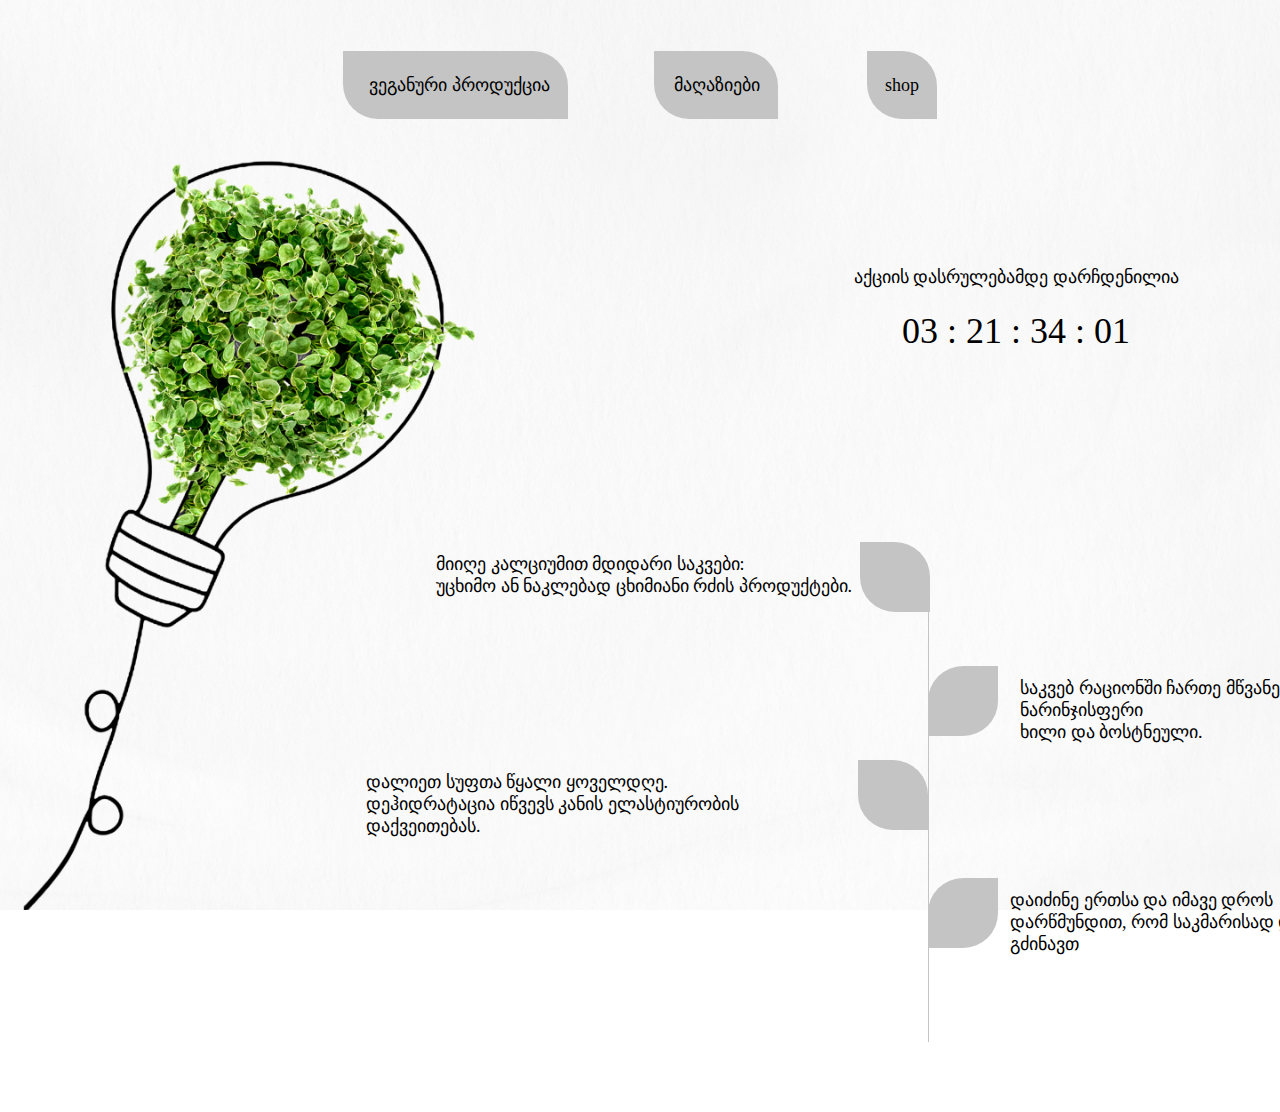
<file: index.html>
<!DOCTYPE html>
<html lang="en ka">
<head>
    <meta charset="UTF-8">
    <meta http-equiv="X-UA-Compatible" content="IE=edge">
    <meta name="viewport" content="width=device-width, initial-scale=1.0">
    <link rel="stylesheet" href="style/style.css">
    <title>Document</title>
</head>
<body>
    <header>
            <nav>
                <ul class="flex">
                    <li><a class="vegan" href="index.html">ვეგანური პროდუქცია</a></li>
                    <li><a class="magazia" href="magazia.html">მაღაზიები</a></li>
                    <li><a class="shop" href="shop.html">shop</a></li>
                </ul>
            </nav>
        
    </header>
    <main>
        <div class="mart">
            <p class="aqcia">აქციის დასრულებამდე დარჩდენილია</p>
            <p class="dro"> 03 &#58; 21 &#58; 34 &#58; 01 </p>
            <div class="wre"></div>
        </div>

        <div class="xe">
            <div class="gero"></div>

            <div class="flex toti1 hover1">
                <p class="text1 ">
                    მიიღე კალციუმით მდიდარი საკვები&#58; <br> 
                    უცხიმო ან ნაკლებად ცხიმიანი რძის პროდუქტები&#46;
                </p>
                <div class="fotoli1 hover2"></div>
            </div>
            
            <div class="flex toti2  hover1">
                <p class="text2 ">
                    დალიეთ  სუფთა წყალი ყოველდღე&#46;  <br>
                    დეჰიდრატაცია იწვევს კანის ელასტიურობის დაქვეითებას&#46;
                </p>
                <div class="fotoli2 hover2"></div>
            </div>

            <div class="flex toti3 hover1">
                <div class="fotoli3 hover2"></div>
                <p class="text3 ">
                    საკვებ რაციონში ჩართე მწვანე და ნარინჯისფერი <br>
                    ხილი და ბოსტნეული&#46;
                </p>
                
            </div>
            <div class="flex toti4 hover1">
                <div class="fotoli4 hover2"></div>
                <p class="text4 ">
                    დაიძინე ერთსა და იმავე დროს <br>
                    დარწმუნდით&#44; რომ საკმარისად დიდხანს გძინავთ
                </p>
                
            </div>
        </div>
        
    </main>
    <footer></footer>
</body>
</html>
</file>
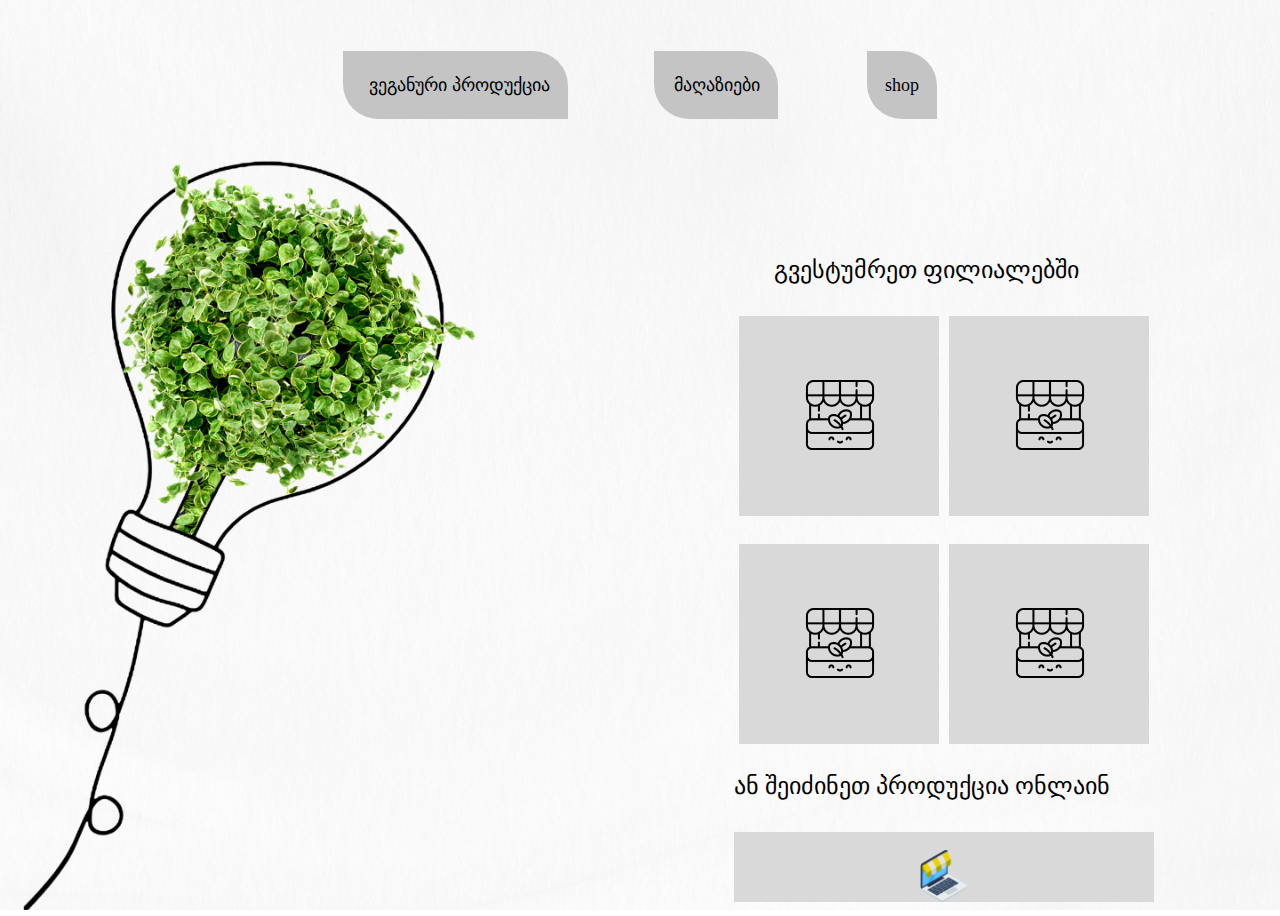
<file: magazia.html>
<!DOCTYPE html>
<html lang="en ka">
<head>
    <meta charset="UTF-8">
    <meta http-equiv="X-UA-Compatible" content="IE=edge">
    <meta name="viewport" content="width=device-width, initial-scale=1.0">
    <link rel="stylesheet" href="style/style.css">
    <title>Document</title>
</head>
<body>
    <header>
            <nav>
                <ul class="flex">
                    <li><a class="vegan" href="index.html">ვეგანური პროდუქცია</a></li>
                    <li><a class="magazia" href="magazia.html">მაღაზიები</a></li>
                    <li><a class="shop" href="shop.html">shop</a></li>
                </ul>
            </nav>
        
    </header>
    <main>
       <div class="flex magaziamain">
        <p class="filiali">გვესტუმრეთ ფილიალებში</p>


        <div class="konteinerii">
            <div class="shopmain"></div>

            <div class="flex shopmaintransp">
                <img class="shopwhite" src="img/shop white.png" alt="">
                <p class="tbilisi">თბილისი</p>
                <p>ი&#46; აბაშიძის 56</p>
                <img class="placeholder" src="img/placeholder 1.png" alt="">
            </div>

        </div>
        <div class="konteinerii">
            <div class="shopmain"></div>

            <div class="flex shopmaintransp">
                <img class="shopwhite" src="img/shop white.png" alt="">
                <p class="tbilisi">თბილისი</p>
                <p>ი&#46; აბაშიძის 56</p>
                <img class="placeholder" src="img/placeholder 1.png" alt="">
            </div>

        </div>
        <div class="konteinerii">
            <div class="shopmain"></div>

            <div class="flex shopmaintransp">
                <img class="shopwhite" src="img/shop white.png" alt="">
                <p class="tbilisi">თბილისი</p>
                <p>ი&#46; აბაშიძის 56</p>
                <img class="placeholder" src="img/placeholder 1.png" alt="">
            </div>

        </div>
        <div class="konteinerii">
            <div class="shopmain"></div>

            <div class="flex shopmaintransp">
                <img class="shopwhite" src="img/shop white.png" alt="">
                <p class="tbilisi">თბილისი</p>
                <p>ი&#46; აბაშიძის 56</p>
                <img class="placeholder" src="img/placeholder 1.png" alt="">
            </div>

        </div>

        <!-- <div class="shopmain">
        </div>
        <div class="shopmain ">
        </div>
        <div class="shopmain ">
        </div> -->
        <p class="bought">ან შეიძინეთ პროდუქცია ონლაინ</p>
        <div class="laptop hover1">
            <img src="img/laptop.png" alt="">
        </div>
       </div>
        <!-- <div class="flex shopmaintransp">
            <img class="shopwhite" src="img/shop white.png" alt="">
            <p class="tbilisi">თბილისი</p>
            <p>ი&#46; აბაშიძის 56</p>
            <img class="placeholder" src="img/placeholder 1.png" alt="">
        </div> -->
    </main>
</body>
</html>
</file>
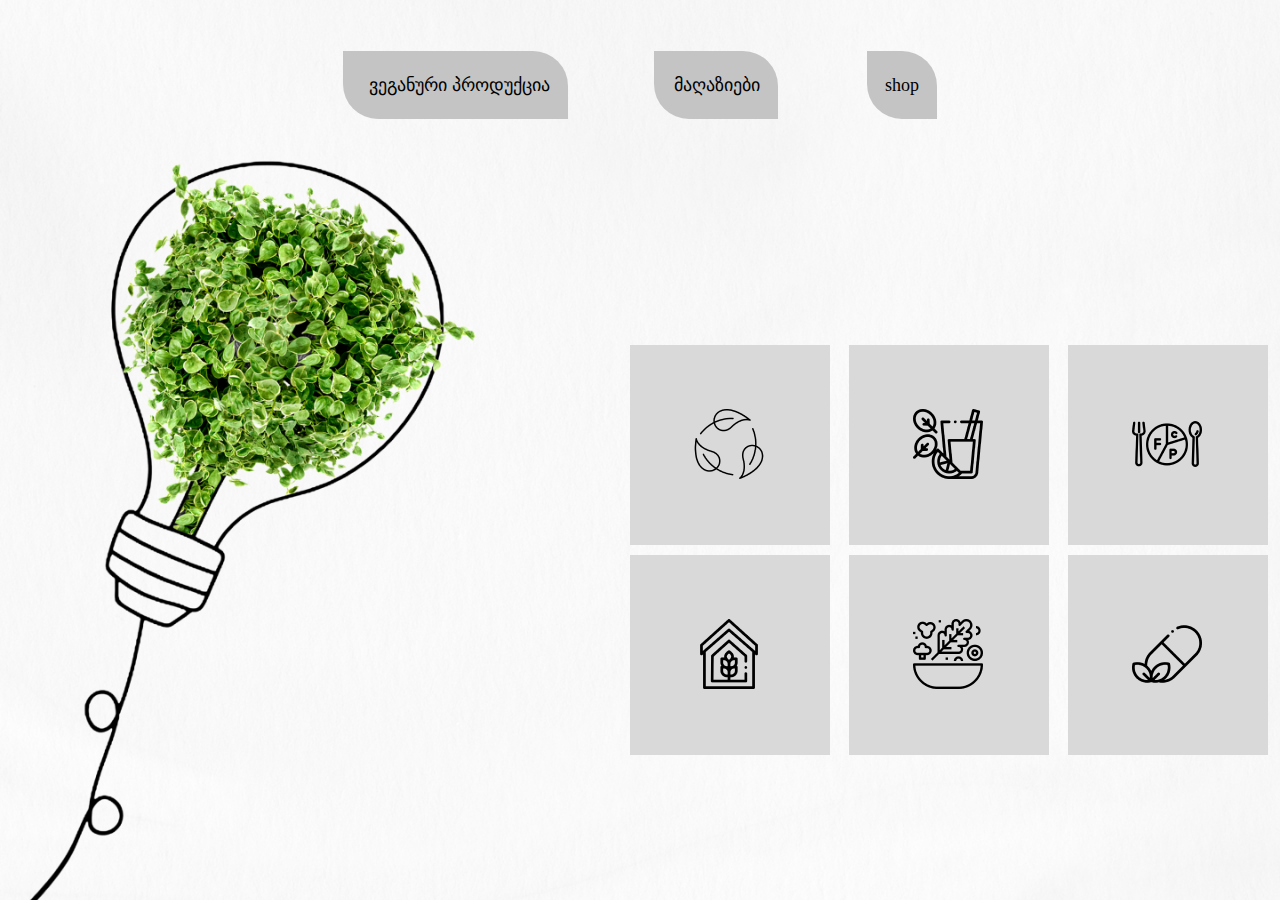
<file: shop.html>
<!DOCTYPE html>
<html lang="en ka">
<head>
    <meta charset="UTF-8">
    <meta http-equiv="X-UA-Compatible" content="IE=edge">
    <meta name="viewport" content="width=device-width, initial-scale=1.0">
    <link rel="stylesheet" href="style/style.css">
    <title>Document</title>
</head>
<body>
    <header>
            <nav>
                <ul class="flex">
                    <li><a class="vegan" href="index.html">ვეგანური პროდუქცია</a></li>
                    <li><a class="magazia" href="magazia.html">მაღაზიები</a></li>
                    <li><a class="shop" href="shop.html">shop</a></li>
                </ul>
            </nav>
        
    </header>
    <main>
        <div class="flex shopkonteineri">

            <div class="konteineriiii">
                <div class="shopshop bio"></div>
    
                <div class="flex shopshopwhite">
                    <img class="biowhite" src="img/bio white.png" alt="">
                    <p class="biofood">ბიო საკვები</p>
                </div>
            </div>

            <div class="konteineriiii">
                <div class="shopshop detox"></div>
    
                <div class="flex shopshopwhite">
                    <img class="biowhite" src="img/detox white.png" alt="">
                    <p class="biofood">დეტოქსი</p>
                </div>
            </div>

            <div class="konteineriiii">
                <div class="shopshop diabet"></div>
    
                <div class="flex shopshopwhite">
                    <img class="biowhite" src="img/diabet white.png" alt="">
                    <p class="biofood">დიაბეტური <br>
                        კეტო დიეტა</p>
                </div>
            </div>

            <div class="konteineriiii">
                <div class="shopshop hoome"></div>
    
                <div class="flex shopshopwhite">
                    <img class="biowhite" src="img/home white.png" alt="">
                    <p class="biofood">სახლის ჰიგიენა <br>
                        სარეცხი სითხეები</p>
                </div>
            </div>

            <div class="konteineriiii">
                <div class="shopshop superfood"></div>
    
                <div class="flex shopshopwhite">
                    <img class="biowhite" src="img/superfood white.png" alt="">
                    <p class="biofood">სუპერფუდი</p>
                </div>
            </div>

            <div class="konteineriiii">
                <div class="shopshop vitamin"></div>
    
                <div class="flex shopshopwhite">
                    <img class="biowhite" src="img/vitamin white.png" alt="">
                    <p class="biofood">ვიტამინები</p>
                </div>
            </div>

            
            <!-- <div class="shopshop detox"></div>
            <div class="shopshop diabet"></div>
            <div class="shopshop hoome"></div>
            <div class="shopshop superfood"></div>
            <div class="shopshop vitamin"></div> -->
        </div>
    </main>
</body>
</html>
</file>
<file: style/style.css>
*{
    margin: 0;
    padding: 0;
    box-sizing: border-box;
    list-style-type: none;
    text-decoration: none;
}
a{
    color: #000000;
    font-size: 18px;
    padding: 5px 10px;
}
.flex{
    display: flex;
    justify-content: space-between;
    align-items: center;
}
body{
    background-image: url(../img/Rectangle\ 1.png);
    background-repeat: no-repeat;
    background-size: 100%;
}


header ul{
    width: 594px;
    height: 70px;
    margin: 50px auto;
}
.vegan{
    width: 228px;
    height: 70px;
    color: #000000;
    padding: 24px 18px 24px 26px;
    background-color: #C4C4C4;
    border-radius: 0 35px;
}
.magazia{
    width: 126px;
    height: 70px;
    padding: 24px 18px 24px 20px;
    margin-left: 84px;
    margin-right: 86px;
    background-color: #C4C4C4;
    border-radius: 0 35px;
}
.shop{
    width: 72px;
    height: 70px;
    padding: 24px 18px;
    background-color: #C4C4C4;
    border-radius: 0 35px;
}
header nav ul li a:hover{
    color: #ffffff;
    background-color: #79B331;
}
.mart{
    width: 420px;
    height: 188px;
    margin-left: 806px;
    margin-top: 94px;

}
.aqcia{
    font-size: 18px;
    margin-top: 36px;
    padding-top: 52px;
    text-align: center;
    position: relative;
    
}
.dro{
    font-size: 36px;
    margin-top: 22px;
    text-align: center;
    position: relative;
}
.wre{
    width: 32px;
    height: 32px;
    margin-left: 806px;
    margin-top: 212px;
    background-color: #79B331;
    border-radius: 50%;
    position: absolute;
    animation: triali 2s infinite;
}
@keyframes triali {
    0%{left: 0; top: 0;}
    25%{left: 388px; top:0;}
    50%{left: 388px; top:156px;}
    75%{left: 0; top:156px;}
    100%{left: 0; top: 0;}
}


.xe{
    width: 1062px;
    height: 500px;
    /* background-color: aqua; */
    margin-left: 368px;
    margin-top: 140px;
}

.gero{
    width: 1px;
    height: 430px;
    background-color: #C4C4C4;
    margin-left: 560px;
    margin-top: 210px;
}
.toti1{
    width: 494px;
    position: relative;
    top: -500px;
    right: -68px;
}
.xe .hover1 :hover{
    color: #79B331;
}
.xe .hover2:hover{
    background-color: #79B331;
}
.text1{
    width: 420px;
    height: 48px;
    font-size: 18px;
}
.fotoli1{
    width: 70px;
    height: 70px;
    border-radius: 0 50%;
    background-color: #C4C4C4;
}

.toti2{
    width: 562px;
    position: relative;
    top: -352px;
    right: 2px;
}

.text2{
    width: 490px;
    height: 48px;
    font-size: 18px;
}
.fotoli2{
    width: 70px;
    height: 70px;
    border-radius: 0 50%;
    background-color: #C4C4C4;
}

.toti3{
    width: 500px;
    position: relative;
    top: -516px;
    right: -560px;
}

.text3{
    width: 408px;
    height: 48px;
    font-size: 18px;
}
.fotoli3{
    width: 70px;
    height: 70px;
    border-radius: 50% 0;
    background-color: #C4C4C4;
}

.toti4{
    width: 496px;
    position: relative;
    top: -374px;
    right: -560px;
}

.text4{
    width: 414px;
    height: 48px;
    font-size: 18px;
}
.fotoli4{
    width: 70px;
    height: 70px;
    border-radius: 50% 0;
    background-color: #C4C4C4;
}


/* -----------------------magazia.html--------------------- */

.konteinerii{
    position: relative;
   top: 0;
   left: 0;
}



.shopmaintransp{
    top: 0;
    left: 0;
    position: absolute;
    width: 200px;
    height: 200px;
    background-color: #79B331;
    flex-direction: column;
    opacity: 0;
}
.shopmaintransp:hover{
    opacity: 1;
}

.shopwhite{
    width: 70px;
    height: 70px;
    margin: 36px auto;
}
.shopmaintransp p{
    color: #ffffff;
}
.tbilisi{
    margin-top: -30px;
}
.placeholder{
    width: 18px;
    height: 18px;
    margin: 6px auto;
}
.magaziamain{
    width: 420px;
    height: 674px;
    margin-top: 122px;
    margin-left: 734px;
    justify-content: space-around;
    flex-wrap: wrap;
}
.filiali{
    width: 340px;
    height: 32px;
    font-size: 24px;
}

.shopmain{
    position: inherit;
    width: 200px;
    height: 200px;
    background-color: #D9D9D9;
    background-image: url(../img/shop.png);
    background-repeat: no-repeat;
    background-position: 66px 64px;
}
.shopmania img{
    width: 70px;
    height: 70px;
}

/* .shopmain:hover{
    background-color: #79B331;
    background-image: url(../img/shop\ white.png);
} */

.bought{
    width: 420px;
    height: 32px;
    font-size: 24px;
}
.laptop{
    width: 420px;
    height: 70px;
    padding: 18px 184px;
    background-color: #D9D9D9;
}

.laptop img{
    width: 52px;
    height: 52px;
}
.laptop:hover{
    background-color: #79B331;
}


/* ---------------------shop.html------------------- */

.konteineriiii{
    position: relative;
   top: 0;
   left: 0;
}



.shopshopwhite{
    top: 0;
    left: 0;
    position: absolute;
    width: 200px;
    height: 200px;
    background-color: #79B331;
    flex-direction: column;
    opacity: 0;
}
.shopshopwhite:hover{
    opacity: 1;
}

.biowhite{
    width: 70px;
    height: 70px;
    margin: 36px auto;
}
.shopshopwhite p{
    color: #ffffff;
    margin-bottom: 42px;
    text-align: center;
}

.shopkonteineri{
    width: 638px;
    height: 420px;
    margin-top: 220px;
    margin-left: 630px;
    flex-wrap: wrap;
}
.shopshop{
    width: 200px;
    height: 200px;
    background-color: #D9D9D9;
}
.bio{
    background-image: url(../img/bio\ black.png);
    background-repeat: no-repeat;
    background-position: 64px 64px;
}

.detox{
    background-image: url(../img/detox\ black.png);
    background-repeat: no-repeat;
    background-position: 64px 64px;
}

.diabet{
    background-image: url(../img/diabet\ black.png);
    background-repeat: no-repeat;
    background-position: 64px 64px;
}

.hoome{
    background-image: url(../img/home\ black.png);
    background-repeat: no-repeat;
    background-position: 64px 64px;
}

.superfood{
    background-image: url(../img/superfood\ black.png);
    background-repeat: no-repeat;
    background-position: 64px 64px;
}

.vitamin{
    background-image: url(../img/vitamin\ black.png);
    background-repeat: no-repeat;
    background-position: 64px 64px;
}



@media only screen and (max-width: 820px) {
    body {
        background-size: cover;
    }
    
    .mart{
        margin-left: 528px;
    
    }
    
    .wre{
        margin-left: 528px;
    }
    
    
    
    .xe{
        width: 570px;
        height: 470px;
        margin-left: 362px;
    }
    
    .gero{
        margin-left: 570px;
        margin-top: 70px;
    }
    .toti1{
        width: 570px;
        top: -500px;
        right: 0px;
    }
    
    
    .toti2{
        width: 570px;
        top: -352px;
        right: 0px;
    }
    
    .text2{
        width: 490px;
    }
   
    .toti3{
        width: 570px;
        top: -516px;
        right: 0px;
        flex-direction: row-reverse;
    }
    
    .text3{
        width: 408px;
    }
    .fotoli3{
        border-radius: 0 50%;
    }
    
    .toti4{
        width: 570px;
        top: -374px;
        right: 0px;
        flex-direction: row-reverse;
    }
    
    .text4{
        width: 414px;
    }
    .fotoli4{
        border-radius: 0 50%;
    }
  }
</file>
